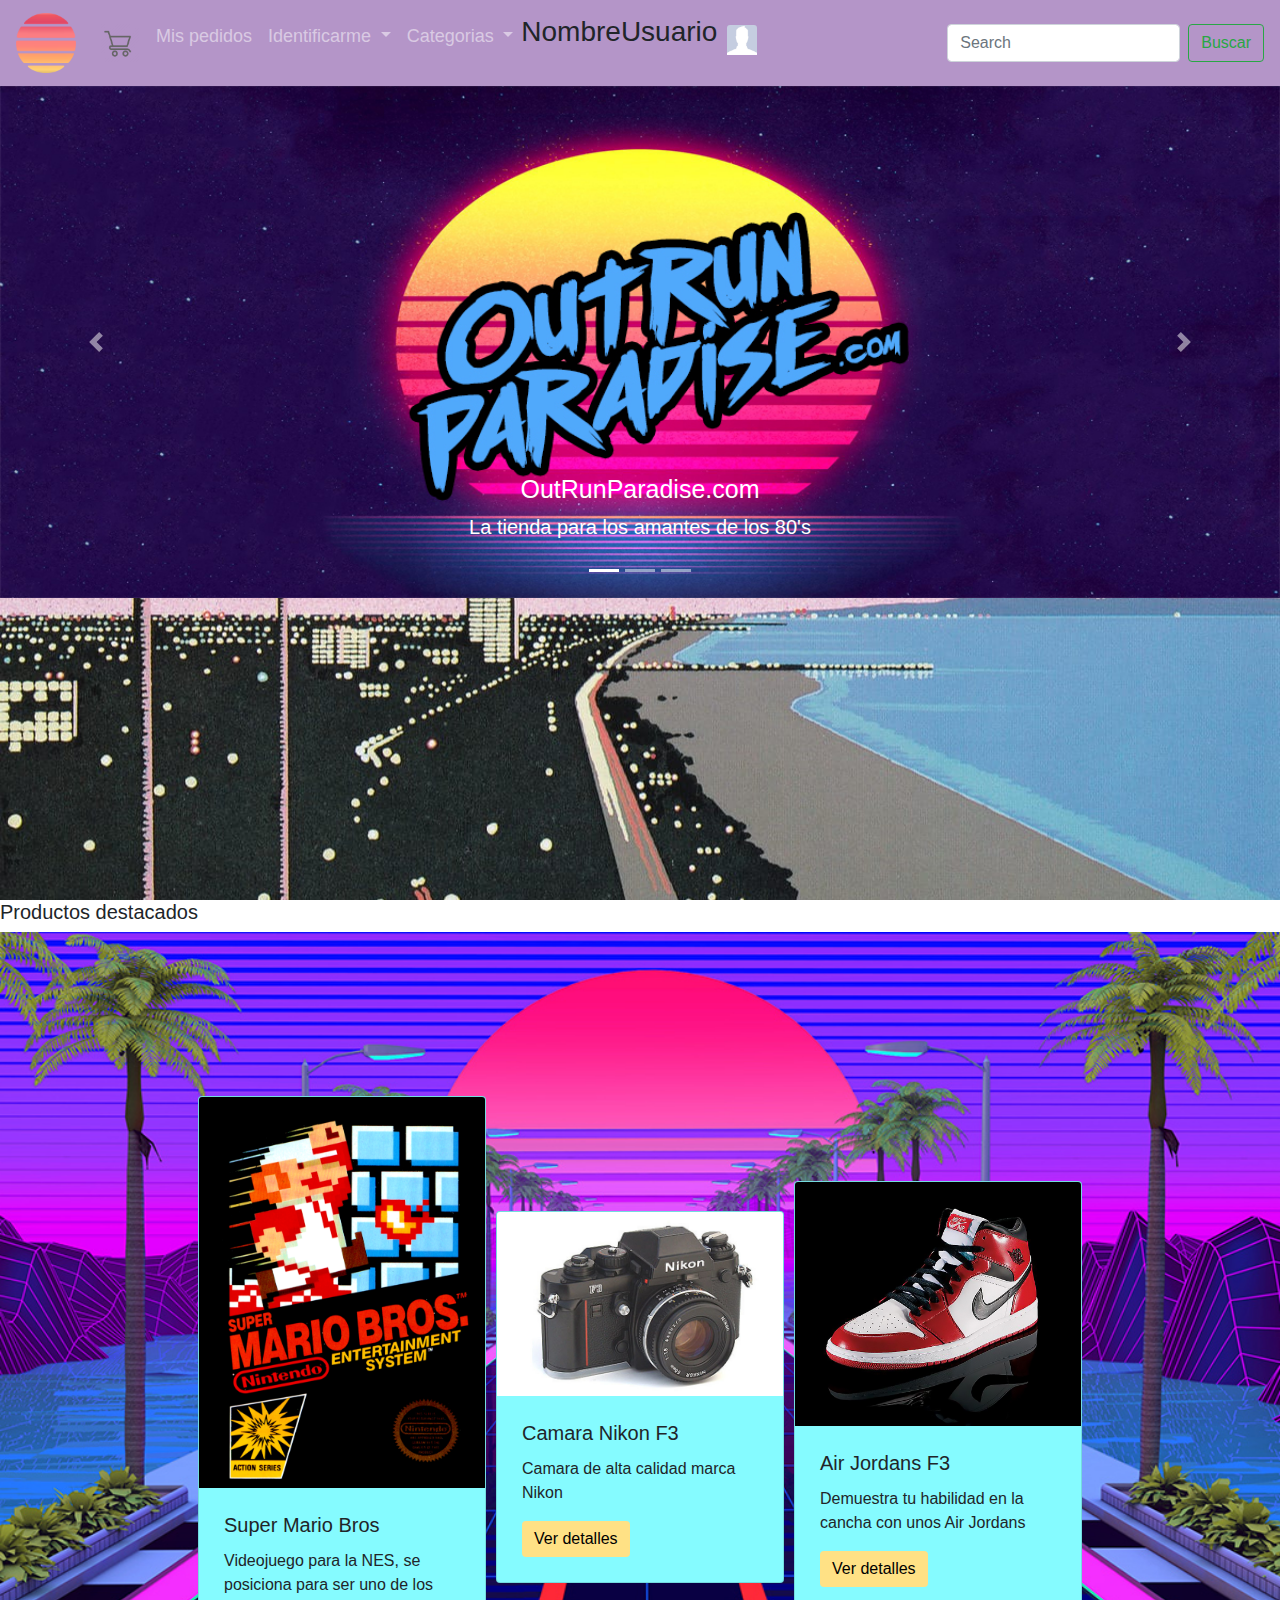
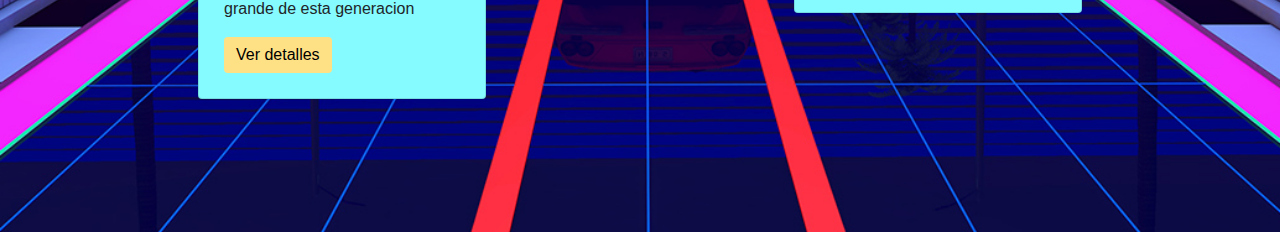
<file: ProyectoPAPW/index.html>
<!DOCTYPE html>
<html lang="en">

<head>
    <meta charset="UTF-8">
    <meta name="viewport" content="width=device-width, initial-scale=1.0">
    <meta http-equiv="X-UA-Compatible" content="ie=edge">
    <title>OutRunParadise.com La tienda que me hara pasar PAPW</title>
    <link rel="stylesheet" href="https://necolas.github.io/normalize.css/8.0.1/normalize.css">
    <!-- Este link hace referencia a la pagina donde esta el codigo para normalizar la pagina web-->
    <link rel="stylesheet" href="https://stackpath.bootstrapcdn.com/bootstrap/4.3.1/css/bootstrap.min.css" integrity="sha384-ggOyR0iXCbMQv3Xipma34MD+dH/1fQ784/j6cY/iJTQUOhcWr7x9JvoRxT2MZw1T" crossorigin="anonymous">
    <link rel="stylesheet" href="CSS/proStyles.css">
    <!-- Aqui mando llamar mi hoja de estilos de CSS -->

</head>

<body>
    <header class="site-header inicio">
        <!--Nav bar con barra de busqueda-->
        <nav class="navbar navbar-expand-lg navbar-dark" style="background-color: #b495c8">
            <a class="navbar-brand" href="index.html"><img src="Img/logo.png" width="60px" height="60px"></a>
            <button class="navbar-toggler" type="button" data-toggle="collapse" data-target="#navbarSupportedContent" aria-controls="navbarSupportedContent" aria-expanded="false" aria-label="Toggle navigation">
              <span class="navbar-toggler-icon"></span>
            </button>

            <div class="collapse navbar-collapse" id="navbarSupportedContent">
                <ul class="navbar-nav mr-auto">
                    <li class="nav-item active">
                        <a class="nav-link" href="vCarrito.html"><img src="Img/Shopping-Basket-03-512.png" width="40px" height="40px"> <span class="sr-only">(current)</span></a>
                    </li>
                    <li class="nav-item">
                        <a class="nav-link" href="vHistorial.html">Mis pedidos</a>
                    </li>
                    <li class="nav-item dropdown">
                        <a class="nav-link dropdown-toggle" href="#" id="navbarDropdown" role="button" data-toggle="dropdown" aria-haspopup="true" aria-expanded="false">
                    Identificarme
                  </a>
                        <div class="dropdown-menu" aria-labelledby="navbarDropdown">
                            <a class="dropdown-item" href="vLogin.html">Iniciar sesion</a>
                            <a class="dropdown-item" href="vRegistro.html">Registrarme</a>
                            <div class="dropdown-divider"></div>
                            <a class="dropdown-item" href="vAdmin.html">ADMIN PRUEBA</a>
                        </div>
                    </li>
                    <li class="nav-item dropdown">
                        <a class="nav-link dropdown-toggle" href="#" id="navbarDropdown" role="button" data-toggle="dropdown" aria-haspopup="true" aria-expanded="false">
                        Categorias
                      </a>
                        <div class="dropdown-menu" aria-labelledby="navbarDropdown">
                            <a class="dropdown-item" href="vPorCate.html">Videojuegos</a>
                            <a class="dropdown-item" href="vPorCate.html">Electronica</a>
                            <a class="dropdown-item" href="vPorCate.html">Ropa y calzado</a>
                        </div>
                    </li>
                    <li class="nav-item">
                        <h3 class="nombre-Usuario">NombreUsuario</h3>
                    </li>
                    <li class="nav-item">
                        <div class="profile-pic" style="width: 30px; height: 30px;">
                            <img src="Img/pp.jpeg" class="card-img-top" alt="...">
                        </div>
                    </li>
                </ul>
                <form class="form-inline my-2 my-lg-0">
                    <input class="form-control mr-sm-2" type="search" placeholder="Search" aria-label="Search">
                    <button class="btn btn-outline-success my-2 my-sm-0" type="submit">Buscar</button>
                </form>
            </div>
        </nav>

        <div class="bd-example">
            <div id="carouselExampleCaptions" class="carousel slide" data-ride="carousel">
                <ol class="carousel-indicators">
                    <li data-target="#carouselExampleCaptions" data-slide-to="0" class="active"></li>
                    <li data-target="#carouselExampleCaptions" data-slide-to="1"></li>
                    <li data-target="#carouselExampleCaptions" data-slide-to="2"></li>
                </ol>
                <div class="carousel-inner">
                    <div class="carousel-item active">
                        <img src="Img/carru3.jpg" class="d-block w-100" alt="...">
                        <div class="carousel-caption d-none d-md-block">
                            <h5>OutRunParadise.com</h5>
                            <p>La tienda para los amantes de los 80's</p>
                        </div>
                    </div>
                    <div class="carousel-item">
                        <img src="Img/carru1.jpg" class="d-block w-100" alt="...">
                        <div class="carousel-caption d-none d-md-block">
                            <h5>Productos Nintendo</h5>
                            <p>Pasa horas de diversion junto con tus amigos</p>
                        </div>
                    </div>
                    <div class="carousel-item">
                        <img src="Img/carru2.jpg" class="d-block w-100" alt="...">
                        <div class="carousel-caption d-none d-md-block">
                            <h5>Lo mas nuevo de Sony!</h5>
                            <p>Escucha tu musica camino al trabajo</p>
                        </div>
                    </div>
                </div>
                <a class="carousel-control-prev" href="#carouselExampleCaptions" role="button" data-slide="prev">
                    <span class="carousel-control-prev-icon" aria-hidden="true"></span>
                    <span class="sr-only">Previous</span>
                </a>
                <a class="carousel-control-next" href="#carouselExampleCaptions" role="button" data-slide="next">
                    <span class="carousel-control-next-icon" aria-hidden="true"></span>
                    <span class="sr-only">Next</span>
                </a>
            </div>
        </div>

    </header>

    <main class="produ-destacados">
        <h5 class="titulo">Productos destacados</h5>
        <div class="contenedor">

            <div class="card" style="width: 18rem;">
                <img src="Img/Super_Mario_Bros._NA-749x1024.png" class="card-img-top" alt="...">
                <div class="card-body">
                    <h5 class="card-title">Super Mario Bros</h5>
                    <p class="card-text">Videojuego para la NES, se posiciona para ser uno de los grande de esta generacion</p>
                    <a href="vProductoDetalle.html" class="btn btn-primary">Ver detalles</a>
                </div>
            </div>
            <div class="card" style="width: 18rem;">
                <img src="Img/nikon.jpg" class="card-img-top" alt="...">
                <div class="card-body">
                    <h5 class="card-title">Camara Nikon F3</h5>
                    <p class="card-text">Camara de alta calidad marca Nikon</p>
                    <a href="vProductoDetalle.html" class="btn btn-primary">Ver detalles</a>
                </div>
            </div>
            <div class="card" style="width: 18rem;">
                <img src="Img/air-jordan-i.jpg" class="card-img-top" alt="...">
                <div class="card-body">
                    <h5 class="card-title">Air Jordans F3</h5>
                    <p class="card-text">Demuestra tu habilidad en la cancha con unos Air Jordans</p>
                    <a href="vProductoDetalle.html" class="btn btn-primary">Ver detalles</a>
                </div>
            </div>
        </div>
    </main>


    <script src="https://code.jquery.com/jquery-3.3.1.slim.min.js" integrity="sha384-q8i/X+965DzO0rT7abK41JStQIAqVgRVzpbzo5smXKp4YfRvH+8abtTE1Pi6jizo" crossorigin="anonymous"></script>
    <script src="https://cdnjs.cloudflare.com/ajax/libs/popper.js/1.14.7/umd/popper.min.js" integrity="sha384-UO2eT0CpHqdSJQ6hJty5KVphtPhzWj9WO1clHTMGa3JDZwrnQq4sF86dIHNDz0W1" crossorigin="anonymous"></script>
    <script src="https://stackpath.bootstrapcdn.com/bootstrap/4.3.1/js/bootstrap.min.js" integrity="sha384-JjSmVgyd0p3pXB1rRibZUAYoIIy6OrQ6VrjIEaFf/nJGzIxFDsf4x0xIM+B07jRM" crossorigin="anonymous"></script>
</body>

</html>
</file>
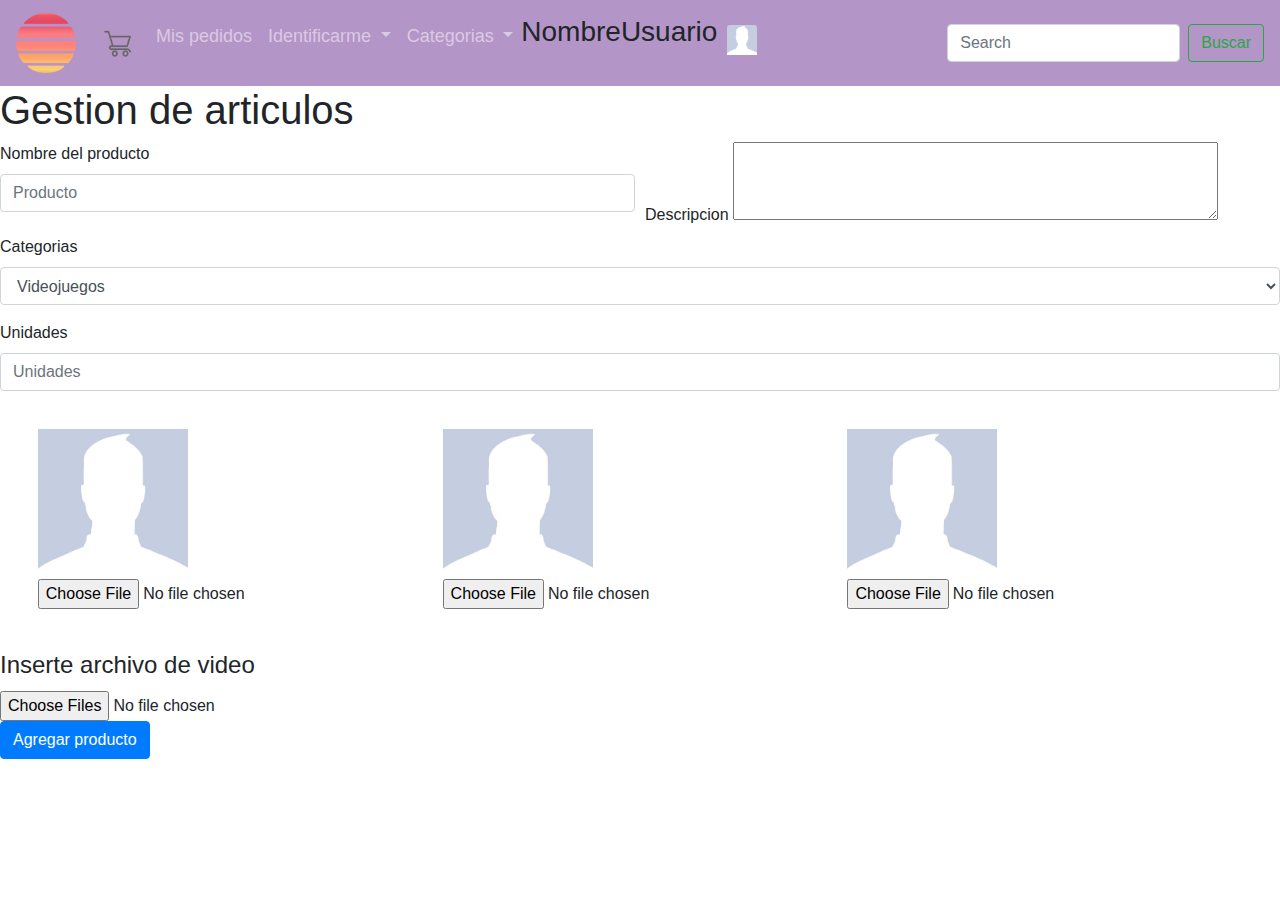
<file: ProyectoPAPW/vAdmin.html>
<!DOCTYPE html>
<html lang="en">

<head>
    <meta charset="UTF-8">
    <meta name="viewport" content="width=device-width, initial-scale=1.0">
    <meta http-equiv="X-UA-Compatible" content="ie=edge">
    <title>ADMINISTRADOR</title>
    <link rel="stylesheet" href="https://necolas.github.io/normalize.css/8.0.1/normalize.css">
    <!-- Este link hace referencia a la pagina donde esta el codigo para normalizar la pagina web-->
    <link rel="stylesheet" href="https://stackpath.bootstrapcdn.com/bootstrap/4.3.1/css/bootstrap.min.css" integrity="sha384-ggOyR0iXCbMQv3Xipma34MD+dH/1fQ784/j6cY/iJTQUOhcWr7x9JvoRxT2MZw1T" crossorigin="anonymous">
    <link rel="stylesheet" href="CSS/proStyles.css">
    <!-- Aqui mando llamar mi hoja de estilos de CSS -->
</head>

<body>
    <header>
        <!--Nav bar con barra de busqueda-->
        <nav class="navbar navbar-expand-lg navbar-dark" style="background-color: #b495c8">
            <a class="navbar-brand" href="index.html"><img src="Img/logo.png" width="60px" height="60px"></a>
            <button class="navbar-toggler" type="button" data-toggle="collapse" data-target="#navbarSupportedContent" aria-controls="navbarSupportedContent" aria-expanded="false" aria-label="Toggle navigation">
              <span class="navbar-toggler-icon"></span>
            </button>

            <div class="collapse navbar-collapse" id="navbarSupportedContent">
                <ul class="navbar-nav mr-auto">
                    <li class="nav-item active">
                        <a class="nav-link" href="vCarrito.html"><img src="Img/Shopping-Basket-03-512.png" width="40px" height="40px"> <span class="sr-only">(current)</span></a>
                    </li>
                    <li class="nav-item">
                        <a class="nav-link" href="vHistorial.html">Mis pedidos</a>
                    </li>
                    <li class="nav-item dropdown">
                        <a class="nav-link dropdown-toggle" href="#" id="navbarDropdown" role="button" data-toggle="dropdown" aria-haspopup="true" aria-expanded="false">
                    Identificarme
                  </a>
                        <div class="dropdown-menu" aria-labelledby="navbarDropdown">
                            <a class="dropdown-item" href="vLogin.html">Iniciar sesion</a>
                            <a class="dropdown-item" href="vRegistro.html">Registrarme</a>
                            <div class="dropdown-divider"></div>
                            <a class="dropdown-item" href="#">Something else here</a>
                        </div>
                    </li>
                    <li class="nav-item dropdown">
                        <a class="nav-link dropdown-toggle" href="#" id="navbarDropdown" role="button" data-toggle="dropdown" aria-haspopup="true" aria-expanded="false">
                        Categorias
                      </a>
                        <div class="dropdown-menu" aria-labelledby="navbarDropdown">
                            <a class="dropdown-item" href="vPorCate.html">Videojuegos</a>
                            <a class="dropdown-item" href="vPorCate.html">Electronica</a>
                            <a class="dropdown-item" href="vPorCate.html">Ropa y calzado</a>
                        </div>
                    </li>
                    <li class="nav-item">
                        <h3 class="nombre-Usuario">NombreUsuario</h3>
                    </li>
                    <li class="nav-item">
                        <div class="profile-pic" style="width: 30px; height: 30px;">
                            <img src="Img/pp.jpeg" class="card-img-top" alt="...">
                        </div>
                    </li>
                </ul>
                <form class="form-inline my-2 my-lg-0">
                    <input class="form-control mr-sm-2" type="search" placeholder="Search" aria-label="Search">
                    <button class="btn btn-outline-success my-2 my-sm-0" type="submit">Buscar</button>
                </form>
            </div>
        </nav>
    </header>
    <section class="alta-productos">
        <h1>Gestion de articulos</h1>
        <div class="ingreso de datos">
            <form>
                <div class="form-row">
                    <div class="col">
                        <label for="inputEmail4">Nombre del producto</label>
                        <input type="text" class="form-control" id="inputNombre" placeholder="Producto" required>
                    </div>
                    <div class="col">
                        <label for="inputEmail4">Descripcion</label>
                        <textarea name="textarea" rows="3" cols="50"></textarea>
                    </div>
                </div>
                <div class="form-group">
                    <label for="exampleFormControlSelect1">Categorias</label>
                    <select class="form-control" id="comboCate">
                          <option>Videojuegos</option>
                          <option>Electronica</option>
                          <option>Ropa y calzado</option>
                        </select>
                </div>
                <div class="form-row">
                    <div class="col">
                        <label for="inputEmail4">Unidades</label>
                        <input type="number" min="0" class="form-control" id="inputCantidad" placeholder="Unidades" required>
                    </div>
                </div>
                <div class="form-row img-muestra">
                    <div class="col">
                        <img class="foto-producto" src="Img/pp.jpeg" alt="imgPro1" id="imgProdu1">
                        <input type="file" name="myFile">
                    </div>
                    <div class="col">
                        <img class="foto-producto" src="Img/pp.jpeg" alt="imgPro2" id="imgProdu2">
                        <input type="file" name="myFile">
                    </div>
                    <div class="col">
                        <img class="foto-producto" src="Img/pp.jpeg" alt="imgPro3" id="imgProdu3">
                        <input type="file" name="myFile">
                    </div>
                </div>
                <fieldset class="load-video">
                    <legend>Inserte archivo de video</legend>
                    <input type="file" name="multiplefileupload" multiple>
                </fieldset>

                <button type="submit " class="btn btn-primary ">Agregar producto</button>
            </form>
        </div>

    </section>

    <script src="https://code.jquery.com/jquery-3.3.1.slim.min.js " integrity="sha384-q8i/X+965DzO0rT7abK41JStQIAqVgRVzpbzo5smXKp4YfRvH+8abtTE1Pi6jizo " crossorigin="anonymous "></script>
    <script src="https://cdnjs.cloudflare.com/ajax/libs/popper.js/1.14.7/umd/popper.min.js " integrity="sha384-UO2eT0CpHqdSJQ6hJty5KVphtPhzWj9WO1clHTMGa3JDZwrnQq4sF86dIHNDz0W1 " crossorigin="anonymous "></script>
    <script src="https://stackpath.bootstrapcdn.com/bootstrap/4.3.1/js/bootstrap.min.js " integrity="sha384-JjSmVgyd0p3pXB1rRibZUAYoIIy6OrQ6VrjIEaFf/nJGzIxFDsf4x0xIM+B07jRM " crossorigin="anonymous "></script>
</body>

</html>
</file>
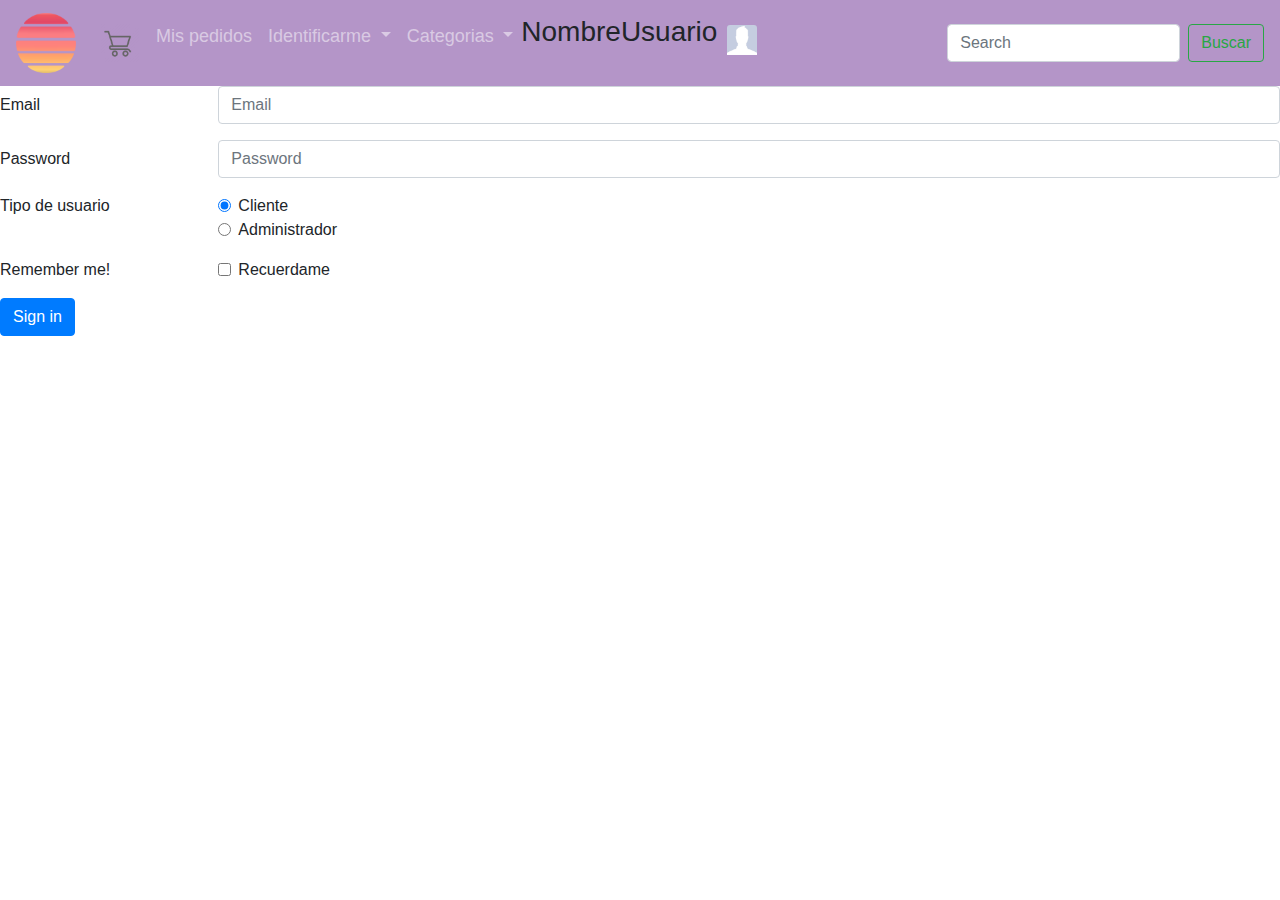
<file: ProyectoPAPW/vLogin.html>
<!DOCTYPE html>
<html lang="en">

<head>
    <meta charset="UTF-8">
    <meta name="viewport" content="width=device-width, initial-scale=1.0">
    <meta http-equiv="X-UA-Compatible" content="ie=edge">
    <title>Login</title>
    <link rel="stylesheet" href="https://necolas.github.io/normalize.css/8.0.1/normalize.css">
    <!-- Este link hace referencia a la pagina donde esta el codigo para normalizar la pagina web-->
    <link rel="stylesheet" href="https://stackpath.bootstrapcdn.com/bootstrap/4.3.1/css/bootstrap.min.css" integrity="sha384-ggOyR0iXCbMQv3Xipma34MD+dH/1fQ784/j6cY/iJTQUOhcWr7x9JvoRxT2MZw1T" crossorigin="anonymous">
    <link rel="stylesheet" href="CSS/proStyles.css">
    <!-- Aqui mando llamar mi hoja de estilos de CSS -->
</head>

<body>
    <nav class="navbar navbar-expand-lg navbar-dark" style="background-color: #b495c8">
        <a class="navbar-brand" href="index.html"><img src="Img/logo.png" width="60px" height="60px"></a>
        <button class="navbar-toggler" type="button" data-toggle="collapse" data-target="#navbarSupportedContent" aria-controls="navbarSupportedContent" aria-expanded="false" aria-label="Toggle navigation">
                          <span class="navbar-toggler-icon"></span>
                        </button>

        <div class="collapse navbar-collapse" id="navbarSupportedContent">
            <ul class="navbar-nav mr-auto">
                <li class="nav-item active">
                    <a class="nav-link" href="vCarrito.html"><img src="Img/Shopping-Basket-03-512.png" width="40px" height="40px"> <span class="sr-only">(current)</span></a>
                </li>
                <li class="nav-item">
                    <a class="nav-link" href="vHistorial.html">Mis pedidos</a>
                </li>
                <li class="nav-item dropdown">
                    <a class="nav-link dropdown-toggle" href="#" id="navbarDropdown" role="button" data-toggle="dropdown" aria-haspopup="true" aria-expanded="false">
                                Identificarme
                              </a>
                    <div class="dropdown-menu" aria-labelledby="navbarDropdown">
                        <a class="dropdown-item" href="vLogin.html">Iniciar sesion</a>
                        <a class="dropdown-item" href="vRegistro.html">Registrarme</a>
                        <div class="dropdown-divider"></div>
                        <a class="dropdown-item" href="#">Something else here</a>
                    </div>
                </li>
                <li class="nav-item dropdown">
                    <a class="nav-link dropdown-toggle" href="#" id="navbarDropdown" role="button" data-toggle="dropdown" aria-haspopup="true" aria-expanded="false">
                                    Categorias
                                  </a>
                    <div class="dropdown-menu" aria-labelledby="navbarDropdown">
                        <a class="dropdown-item" href="vPorCate.html">Videojuegos</a>
                        <a class="dropdown-item" href="vPorCate.html">Electronica</a>
                        <a class="dropdown-item" href="vPorCate.html">Ropa y calzado</a>
                    </div>
                </li>
                <li class="nav-item">
                    <h3 class="nombre-Usuario">NombreUsuario</h3>
                </li>
                <li class="nav-item">
                    <div class="profile-pic" style="width: 30px; height: 30px;">
                        <img src="Img/pp.jpeg" class="card-img-top" alt="...">
                    </div>
                </li>
            </ul>
            <form class="form-inline my-2 my-lg-0">
                <input class="form-control mr-sm-2" type="search" placeholder="Search" aria-label="Search">
                <button class="btn btn-outline-success my-2 my-sm-0" type="submit">Buscar</button>
            </form>
        </div>
    </nav>
    </header>
    <!--Nav bar con barra de busqueda-->

    <form>
        <div class="form-group row">
            <label for="inputEmail3" class="col-sm-2 col-form-label">Email</label>
            <div class="col-sm-10">
                <input type="email" class="form-control" id="inputEmail3" placeholder="Email">
            </div>
        </div>
        <div class="form-group row">
            <label for="inputPassword3" class="col-sm-2 col-form-label">Password</label>
            <div class="col-sm-10">
                <input type="password" class="form-control" id="inputPassword3" placeholder="Password">
            </div>
        </div>
        <fieldset class="form-group">
            <div class="row">
                <legend class="col-form-label col-sm-2 pt-0">Tipo de usuario</legend>
                <div class="col-sm-10">
                    <div class="form-check">
                        <input class="form-check-input" type="radio" name="gridRadios" id="gridRadios1" value="option1" checked>
                        <label class="form-check-label" for="gridRadios1">
                      Cliente
                    </label>
                    </div>
                    <div class="form-check">
                        <input class="form-check-input" type="radio" name="gridRadios" id="gridRadios2" value="option2">
                        <label class="form-check-label" for="gridRadios2">
                      Administrador
                    </label>
                    </div>
                </div>
            </div>
        </fieldset>
        <div class="form-group row">
            <div class="col-sm-2">Remember me!</div>
            <div class="col-sm-10">
                <div class="form-check">
                    <input class="form-check-input" type="checkbox" id="gridCheck1">
                    <label class="form-check-label" for="gridCheck1">
                    Recuerdame
                  </label>
                </div>
            </div>
        </div>
        <div class="form-group row">
            <div class="col-sm-10">
                <button type="submit" class="btn btn-primary">Sign in</button>
            </div>
        </div>
    </form>

    <script src="https://code.jquery.com/jquery-3.3.1.slim.min.js " integrity="sha384-q8i/X+965DzO0rT7abK41JStQIAqVgRVzpbzo5smXKp4YfRvH+8abtTE1Pi6jizo " crossorigin="anonymous "></script>
    <script src="https://cdnjs.cloudflare.com/ajax/libs/popper.js/1.14.7/umd/popper.min.js " integrity="sha384-UO2eT0CpHqdSJQ6hJty5KVphtPhzWj9WO1clHTMGa3JDZwrnQq4sF86dIHNDz0W1 " crossorigin="anonymous "></script>
    <script src="https://stackpath.bootstrapcdn.com/bootstrap/4.3.1/js/bootstrap.min.js " integrity="sha384-JjSmVgyd0p3pXB1rRibZUAYoIIy6OrQ6VrjIEaFf/nJGzIxFDsf4x0xIM+B07jRM " crossorigin="anonymous "></script>
</body>

</html>
</file>
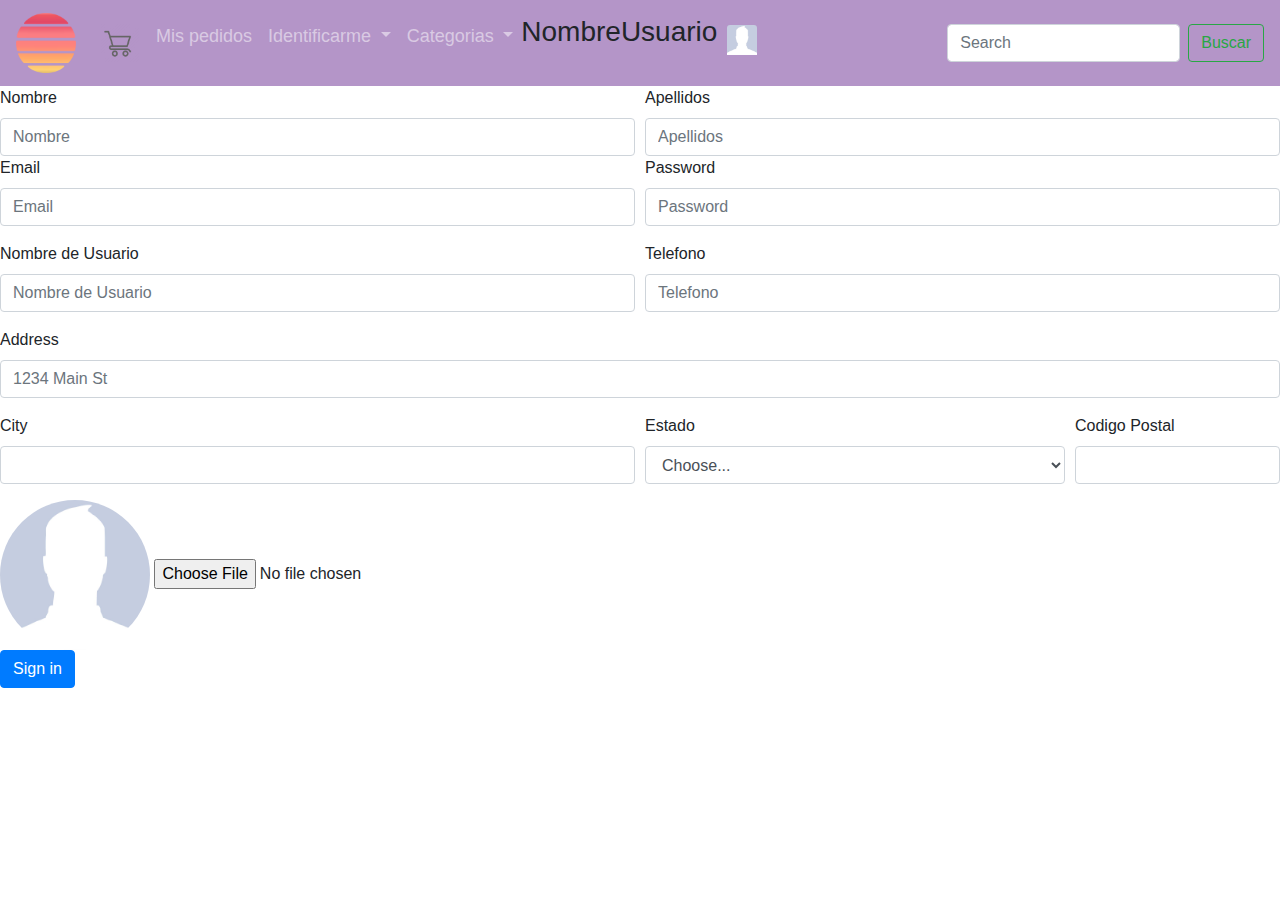
<file: ProyectoPAPW/vRegistro.html>
<!DOCTYPE html>
<html lang="en">

<head>
    <meta charset="UTF-8">
    <meta name="viewport" content="width=device-width, initial-scale=1.0">
    <meta http-equiv="X-UA-Compatible" content="ie=edge">
    <title>Registrar nuevo usuario</title>
    <link rel="stylesheet" href="https://necolas.github.io/normalize.css/8.0.1/normalize.css">
    <!-- Este link hace referencia a la pagina donde esta el codigo para normalizar la pagina web-->
    <link rel="stylesheet" href="https://stackpath.bootstrapcdn.com/bootstrap/4.3.1/css/bootstrap.min.css" integrity="sha384-ggOyR0iXCbMQv3Xipma34MD+dH/1fQ784/j6cY/iJTQUOhcWr7x9JvoRxT2MZw1T" crossorigin="anonymous">
    <link rel="stylesheet" href="CSS/proStyles.css">
    <!-- Aqui mando llamar mi hoja de estilos de CSS -->
</head>

<body>
    <header>
        <nav class="navbar navbar-expand-lg navbar-dark" style="background-color: #b495c8">
            <a class="navbar-brand" href="index.html"><img src="Img/logo.png" width="60px" height="60px"></a>
            <button class="navbar-toggler" type="button" data-toggle="collapse" data-target="#navbarSupportedContent" aria-controls="navbarSupportedContent" aria-expanded="false" aria-label="Toggle navigation">
                      <span class="navbar-toggler-icon"></span>
                    </button>

            <div class="collapse navbar-collapse" id="navbarSupportedContent">
                <ul class="navbar-nav mr-auto">
                    <li class="nav-item active">
                        <a class="nav-link" href="vCarrito.html"><img src="Img/Shopping-Basket-03-512.png" width="40px" height="40px"> <span class="sr-only">(current)</span></a>
                    </li>
                    <li class="nav-item">
                        <a class="nav-link" href="vHistorial.html">Mis pedidos</a>
                    </li>
                    <li class="nav-item dropdown">
                        <a class="nav-link dropdown-toggle" href="#" id="navbarDropdown" role="button" data-toggle="dropdown" aria-haspopup="true" aria-expanded="false">
                            Identificarme
                          </a>
                        <div class="dropdown-menu" aria-labelledby="navbarDropdown">
                            <a class="dropdown-item" href="vLogin.html">Iniciar sesion</a>
                            <a class="dropdown-item" href="vRegistro.html">Registrarme</a>
                            <div class="dropdown-divider"></div>
                            <a class="dropdown-item" href="#">Something else here</a>
                        </div>
                    </li>
                    <li class="nav-item dropdown">
                        <a class="nav-link dropdown-toggle" href="#" id="navbarDropdown" role="button" data-toggle="dropdown" aria-haspopup="true" aria-expanded="false">
                                Categorias
                              </a>
                        <div class="dropdown-menu" aria-labelledby="navbarDropdown">
                            <a class="dropdown-item" href="vPorCate.html">Videojuegos</a>
                            <a class="dropdown-item" href="vPorCate.html">Electronica</a>
                            <a class="dropdown-item" href="vPorCate.html">Ropa y calzado</a>
                        </div>
                    </li>
                    <li class="nav-item">
                        <h3 class="nombre-Usuario">NombreUsuario</h3>
                    </li>
                    <li class="nav-item">
                        <div class="profile-pic" style="width: 30px; height: 30px;">
                            <img src="Img/pp.jpeg" class="card-img-top" alt="...">
                        </div>
                    </li>
                </ul>
                <form class="form-inline my-2 my-lg-0">
                    <input class="form-control mr-sm-2" type="search" placeholder="Search" aria-label="Search">
                    <button class="btn btn-outline-success my-2 my-sm-0" type="submit">Buscar</button>
                </form>
            </div>
        </nav>
    </header>
    <!--Nav bar con barra de busqueda-->

    <section class="zona-registro">
        <form>
            <div class="form-row">
                <div class="col">
                    <label for="inputEmail4">Nombre</label>
                    <input type="text" class="form-control" id="inputNombre" placeholder="Nombre" required>
                </div>
                <div class="col">
                    <label for="inputEmail4">Apellidos</label>
                    <input type="text" class="form-control" id="inputApellido" placeholder="Apellidos" required>
                </div>
            </div>

            <div class="form-row">
                <div class="form-group col-md-6">
                    <label for="inputEmail4">Email</label>
                    <input type="email" class="form-control" id="inputEmail4" placeholder="Email" required>
                </div>
                <div class="form-group col-md-6">
                    <label for="inputPassword4">Password</label>
                    <input type="password" class="form-control" id="inputPassword4" placeholder="Password" required>
                </div>
            </div>
            <div class="form-row">
                <div class="form-group col-md-6">
                    <label for="inputEmail4">Nombre de Usuario</label>
                    <input type="text" class="form-control" id="inputNomUsuario" placeholder="Nombre de Usuario" required>
                </div>
                <div class="form-group col-md-6">
                    <label for="inputPassword4">Telefono</label>
                    <input type="tel" class="form-control" id="inpitTel" placeholder="Telefono">
                </div>
            </div>
            <div class="form-group ">
                <label for="inputAddress ">Address</label>
                <input type="text " class="form-control " id="inputAddress " placeholder="1234 Main St ">
            </div>
            <div class="form-row ">
                <div class="form-group col-md-6 ">
                    <label for="inputCity ">City</label>
                    <input type="text " class="form-control " id="inputCity ">
                </div>
                <div class="form-group col-md-4 ">
                    <label for="inputState ">Estado</label>
                    <select id="inputState " class="form-control ">
                        <option selected>Choose...</option>
                        <option>...</option>
                      </select>
                </div>
                <div class="form-group col-md-2 ">
                    <label for="inputZip ">Codigo Postal</label>
                    <input type="text " class="form-control " id="inputCP ">
                </div>
            </div>

            <div class="pro-Pic">
                <img class="fotillo" src="Img/pp.jpeg" alt="">
                <input type="file" name="myFile">
            </div>

            <button type="submit " class="btn btn-primary ">Sign in</button>

        </form>
    </section>


    <script src="https://code.jquery.com/jquery-3.3.1.slim.min.js " integrity="sha384-q8i/X+965DzO0rT7abK41JStQIAqVgRVzpbzo5smXKp4YfRvH+8abtTE1Pi6jizo " crossorigin="anonymous "></script>
    <script src="https://cdnjs.cloudflare.com/ajax/libs/popper.js/1.14.7/umd/popper.min.js " integrity="sha384-UO2eT0CpHqdSJQ6hJty5KVphtPhzWj9WO1clHTMGa3JDZwrnQq4sF86dIHNDz0W1 " crossorigin="anonymous "></script>
    <script src="https://stackpath.bootstrapcdn.com/bootstrap/4.3.1/js/bootstrap.min.js " integrity="sha384-JjSmVgyd0p3pXB1rRibZUAYoIIy6OrQ6VrjIEaFf/nJGzIxFDsf4x0xIM+B07jRM " crossorigin="anonymous "></script>
</body>

</html>
</file>
<file: ProyectoPAPW/CSS/proStyles.css>
.inicio {
    background-image: url('../Img/hImg.jpeg');
    background-position: center center;
    background-size: cover;
    height: 100vh;
    min-height: 100px;
}

.navbar a {
    font-size: 18px;
}

.profile-pic {
    margin: 10px;
}

.carousel-item img {
    max-width: 100;
    height: auto;
}

.carousel-item h5 {
    font-size: 25px;
}

.carousel-item p {
    font-size: 20px;
}

.contenedor {
    display: flex;
    justify-content: center;
    align-items: center;
    padding-top: 30px;
    background-image: url('../Img/pDestaca.jpg');
    background-position: center center;
    background-size: cover;
    height: 100vh;
    min-height: 600px;
}

.contenedor div {
    float: left;
    margin: 5px;
}

.card {
    background-color: #85fbff;
}

.contenedor .card .btn {
    background-color: #ffe185;
    border: none;
    color: black;
}


/* Registro */

.fotillo {
    display: inline-block;
    width: 150px;
    height: 150px;
    border-radius: 50%;
    background-repeat: no-repeat;
    background-position: center center;
    background-size: cover;
}


/* Admin */

.img-muestra {
    padding: 1cm;
}

.foto-producto {
    display: inline-block;
    width: 150px;
    height: 150px;
    background-repeat: no-repeat;
    background-position: center center;
    background-size: cover;
}


/* Producto detalle */

.datos-detalle {
    padding-top: 20px;
}

.rating {
    unicode-bidi: bidi-override;
    direction: rtl;
}

.rating>span {
    display: inline-block;
    position: relative;
    width: 1.1em;
}

.rating>span:hover:before,
.rating>span:hover~span:before {
    content: "\2605";
    position: absolute;
}

.contenedor-comentarios {
    margin: 0 auto 0 auto;
}
</file>
